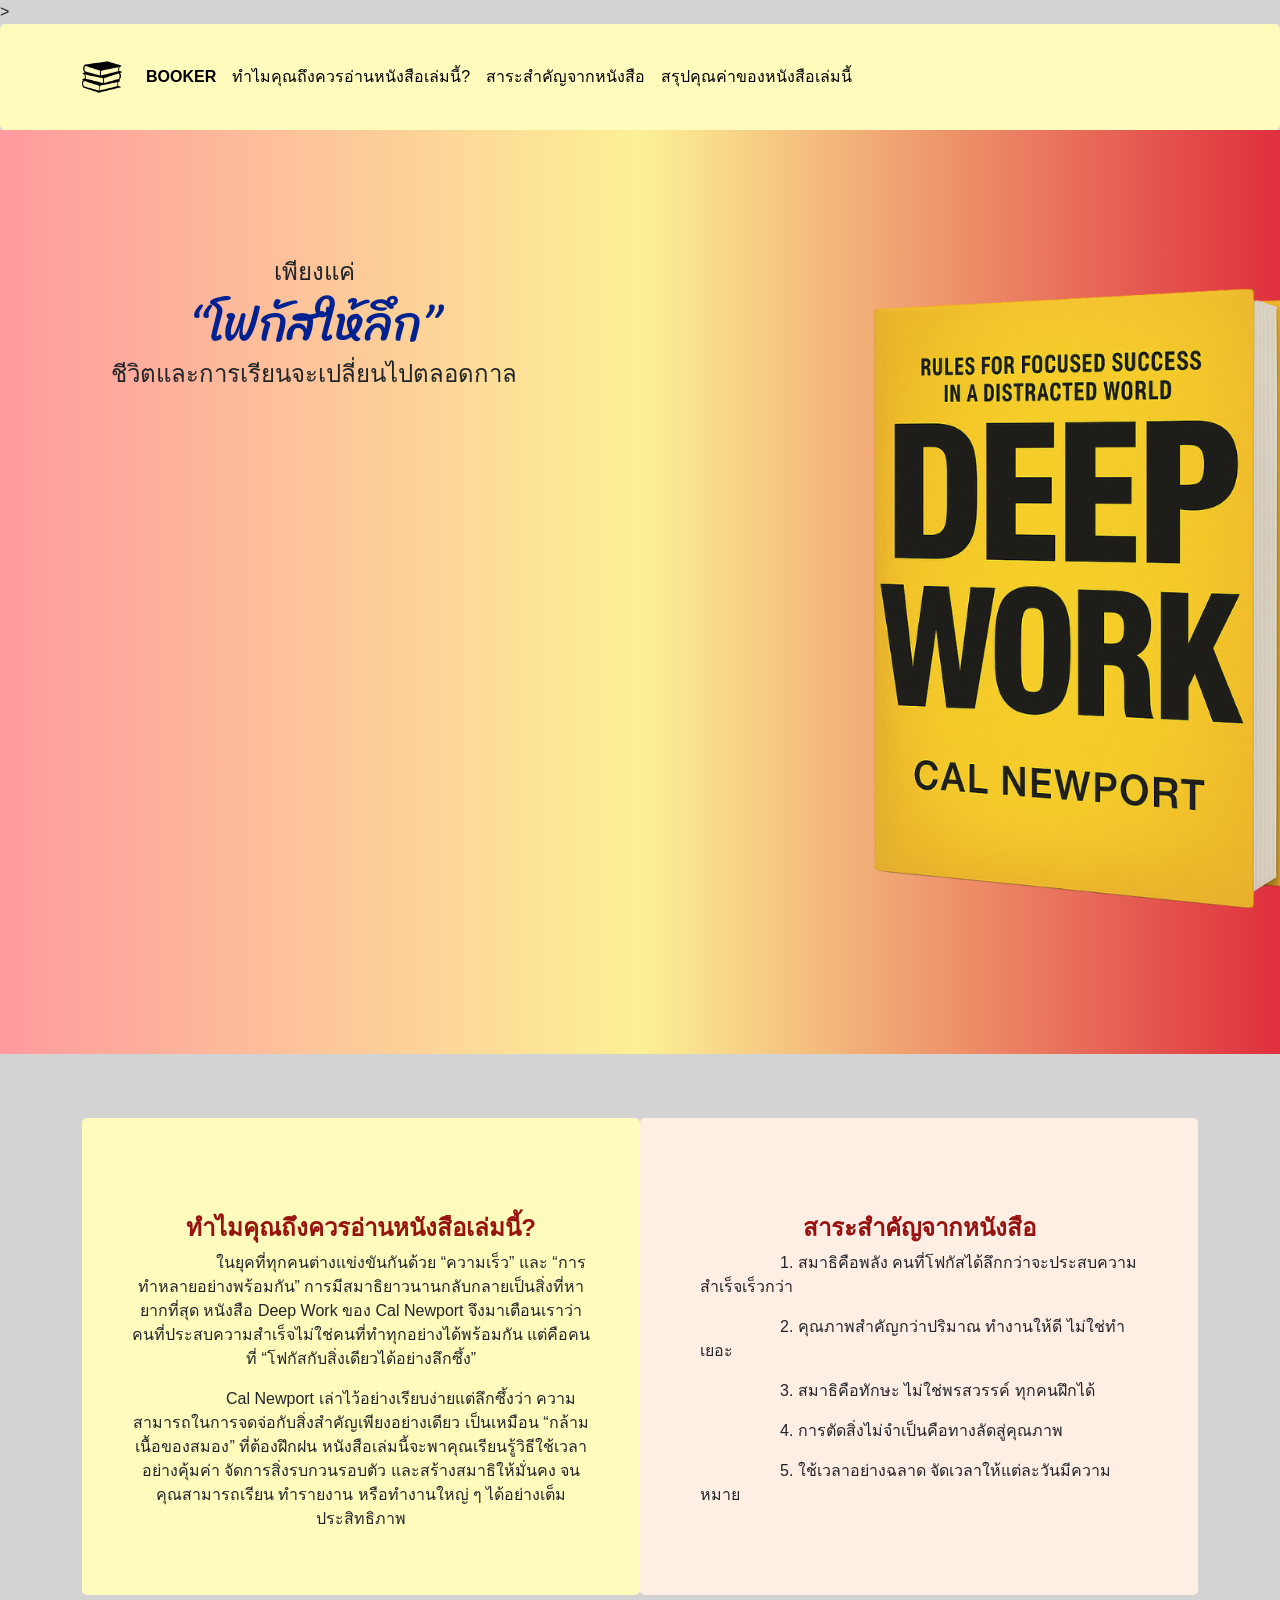
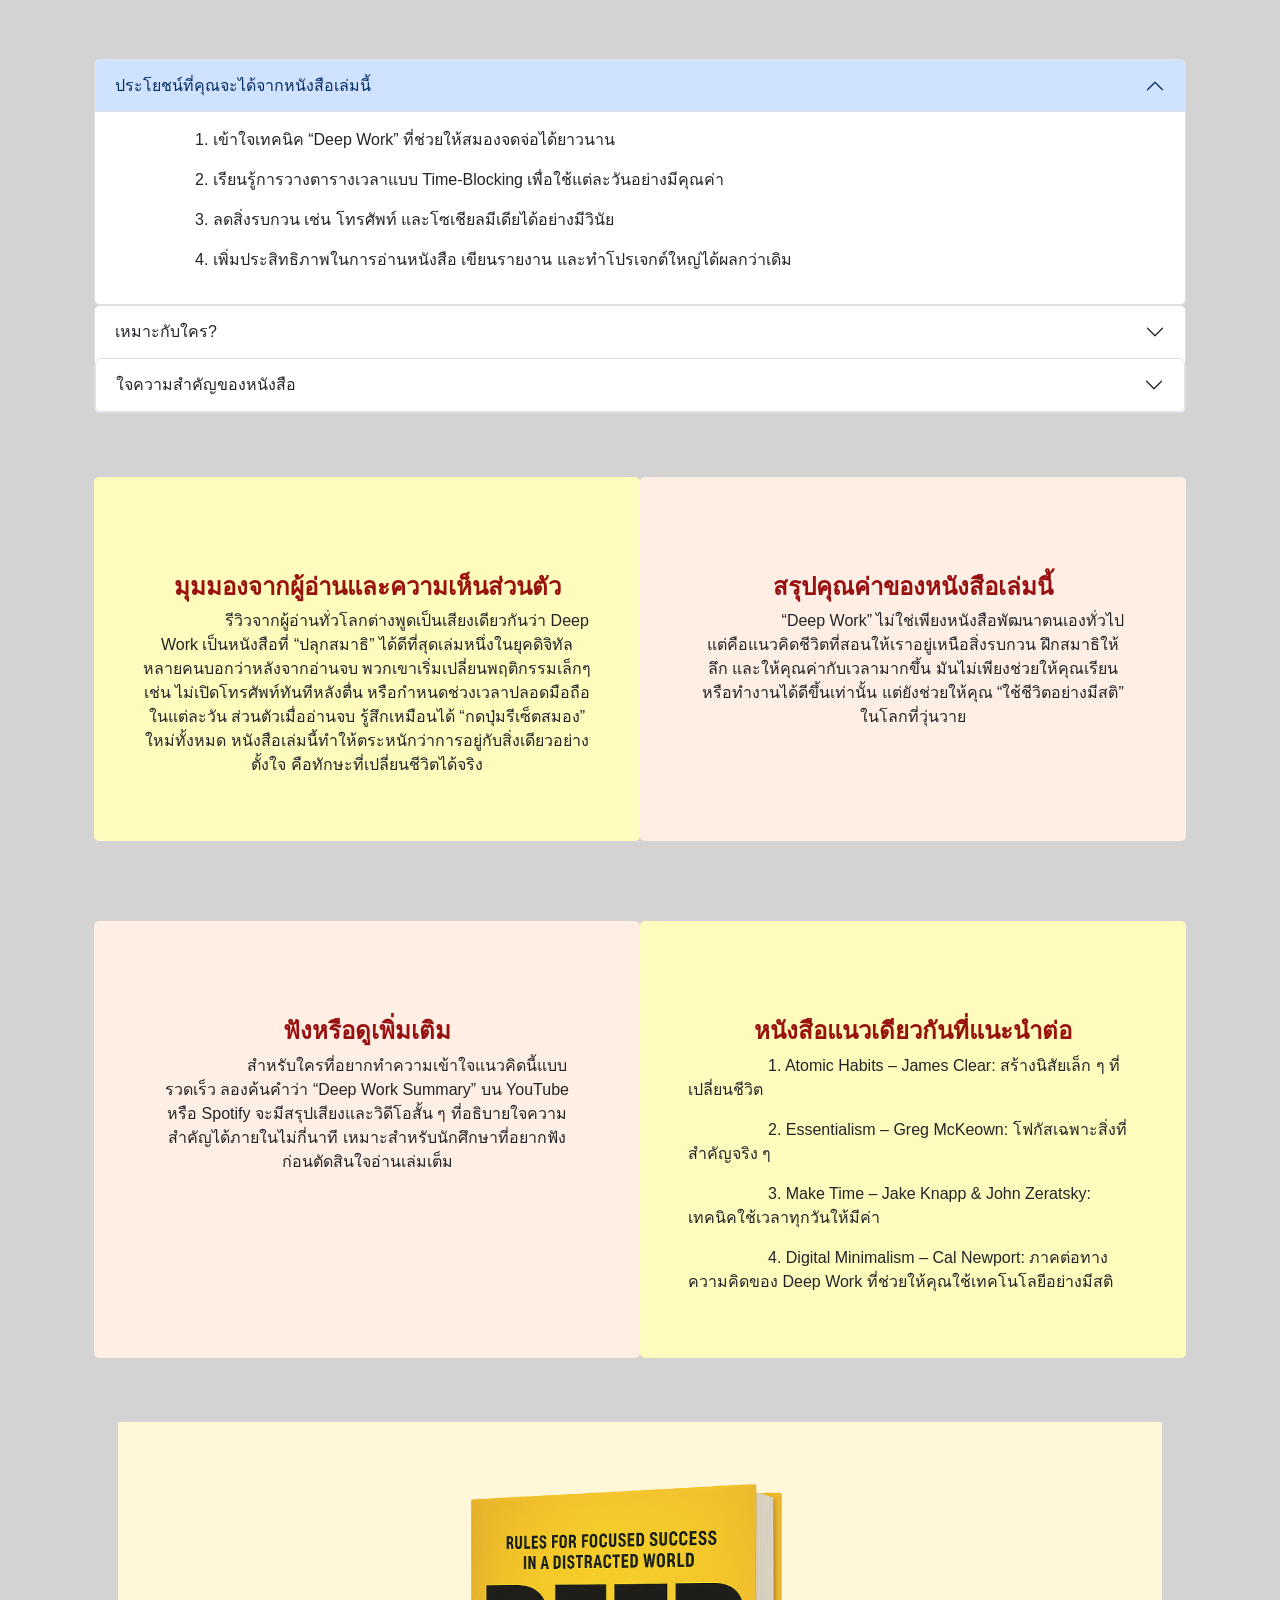
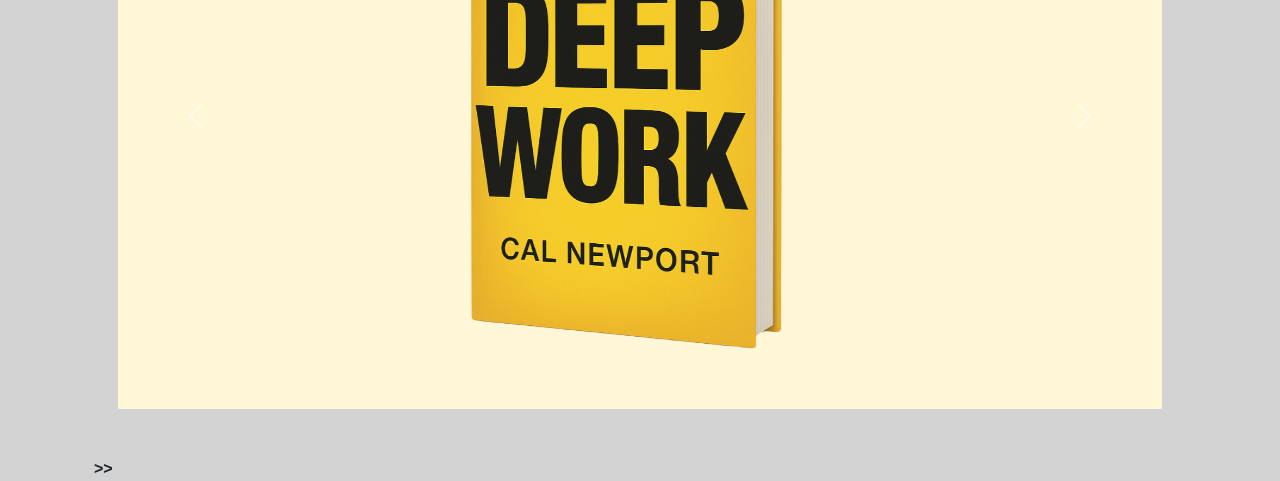
<file: index.html>
<!doctype html>>
<html lang="en">
  <head>
    <meta charset="utf-8">
    <meta name="viewport" content="width=device-width, initial-scale=1">
    <title>แนะนำหนังสือสำหรับคนอยากมีสมาธิในการทำงานและพัฒนาตนเอง</title>
    <meta name="keywords" content="สมาธิในการทำงาน, โฟกัสอย่างลึก, พัฒนาตนเอง, ลดสิ่งรบกวน, เทคนิคสร้างนิสัย"> 
    <meta name="description" content="เรียนรู้เทคนิคพัฒนาตนเองสร้างนิสัยเพื่อเพิ่มสมาธิในการทำงาน ลดสิ่งรบกวน และโฟกัสกับสิ่งสำคัญอย่างลึกซึ้ง">




    <link href="https://cdn.jsdelivr.net/npm/bootstrap@5.3.8/dist/css/bootstrap.min.css" rel="stylesheet" integrity="sha384-sRIl4kxILFvY47J16cr9ZwB07vP4J8+LH7qKQnuqkuIAvNWLzeN8tE5YBujZqJLB" crossorigin="anonymous">
   <link href="https://fonts.googleapis.com/css2?family=Sriracha&display=swap" rel="stylesheet">
    <link rel="stylesheet" href="css/style.css">
    <!-- cssภาพเลื่อนได้ -->
    <link href="https://unpkg.com/aos@2.3.1/dist/aos.css" rel="stylesheet"> 

</head>
  <body>
  
  <style>
  </style>


 <div class="body">


  <!--  บาร์หลักด้านบน -->
<div class=" left-column sticky-top ">
      <nav class="container navbar navbar-expand-lg">
            <div class="container-fluid">
        <a class="navbar-brand" href="#"><img src="image/books-stack-of-three.png" alt="" width="40px "></a>
           
            <button class="navbar-toggler" type="button" data-bs-toggle="collapse" data-bs-target="#navbarSupportedContent" aria-controls="navbarSupportedContent" aria-expanded="false" aria-label="Toggle navigation">
              <span class="navbar-toggler-icon"></span>
           </button>

            <div class="collapse navbar-collapse" id="navbarSupportedContent">
            <ul class="navbar-nav me-auto mb-2 mb-lg-0">
          
            <li class="nav-item ">
              <a class="nav-link active fw-bold " aria-current="page" href="#">BOOKER</a>
            </li>

      <li class="nav-item">
              <a class="nav-link active" aria-current="page" href="#benefit">ทำไมคุณถึงควรอ่านหนังสือเล่มนี้?</a>
            </li>

     <li class="nav-item">
              <a class="nav-link active" aria-current="page" href="#key">สาระสำคัญจากหนังสือ</a>
            </li>

     <li class="nav-item">
              <a class="nav-link active" aria-current="page" href="#top">สรุปคุณค่าของหนังสือเล่มนี้</a>
            </li>

    
     
    </ul>
      </div>
     </div>
    </nav>
</div>
 </div> 
  <!-- จบบาร์หลักด้านบน -->
  
  
 <div class="backgroundcolor ">
    <div class="row">
        <div class="col-12 col-md-6 text my-5 text-center order-2 order-md-1 my-0 my-md-2 my-xl-3 px-5 py-1 py-md-3 py-xl-5">
          <br>
           <h4>เพียงแค่ </h4>
           <h1> “โฟกัสให้ลึก” </h1>
           <h4>ชีวิตและการเรียนจะเปลี่ยนไปตลอดกาล</h4>
           
        </div>      
       <div class="col-12 col-md-6 order-1 order-md-2 px-0 ">
          <img src="image/ปกหน้า.png" width="1500px"data-aos="fade-right" >
         
        </div>
    </div>
 </div>     



<div  id="benefit" class="container mt-5">

   
                <!-- ถ้าใส่ container คือกลางจอ -->
<div class="container my-5 ">     
    
        <!-- ต้องใส่ row เมื่อจะใส่คอลัมน์ (col) -->
        <div class="row">

            <!-- คอลัมน์ซ้าย -->
            <div class="col-12 col-md-6 col-xl-6 text-center my-0 my-md-2 my-xl-3 px-5 py-1 py-md-3 py-xl-5 left-column "> 
                    <h4 class="mt-5 fw-bold ">ทำไมคุณถึงควรอ่านหนังสือเล่มนี้?</h4>

                    <p> 
                    ในยุคที่ทุกคนต่างแข่งขันกันด้วย “ความเร็ว” และ “การทำหลายอย่างพร้อมกัน” การมีสมาธิยาวนานกลับกลายเป็นสิ่งที่หายากที่สุด 
                    หนังสือ Deep Work ของ Cal Newport จึงมาเตือนเราว่า คนที่ประสบความสำเร็จไม่ใช่คนที่ทำทุกอย่างได้พร้อมกัน แต่คือคนที่ “โฟกัสกับสิ่งเดียวได้อย่างลึกซึ้ง”
                    </p>
          
                    <p> 
                    Cal Newport เล่าไว้อย่างเรียบง่ายแต่ลึกซึ้งว่า ความสามารถในการจดจ่อกับสิ่งสำคัญเพียงอย่างเดียว เป็นเหมือน “กล้ามเนื้อของสมอง” ที่ต้องฝึกฝน 
                    หนังสือเล่มนี้จะพาคุณเรียนรู้วิธีใช้เวลาอย่างคุ้มค่า จัดการสิ่งรบกวนรอบตัว และสร้างสมาธิให้มั่นคง จนคุณสามารถเรียน ทำรายงาน หรือทำงานใหญ่ ๆ ได้อย่างเต็มประสิทธิภาพ
                    </p>
            </div>

            <!-- คอลัมน์ขวา -->
            <div class="col-12 col-md-6 col-xl-6  my-0 my-md-2 my-xl-3 px-5 py-1 py-md-3 py-xl-5 right-column ">         
                     <div id="key"   class="container mt-5">
                  <h4 class="fw-bold  text-center">สาระสำคัญจากหนังสือ</h4>
                  
                       
                            <p> 1. สมาธิคือพลัง คนที่โฟกัสได้ลึกกว่าจะประสบความสำเร็จเร็วกว่า </p>
                         
                            <p> 2. คุณภาพสำคัญกว่าปริมาณ ทำงานให้ดี ไม่ใช่ทำเยอะ
                            </p>
                      
                            <p> 3. สมาธิคือทักษะ ไม่ใช่พรสวรรค์ ทุกคนฝึกได้
                            </p>
                        
                            <p> 4. การตัดสิ่งไม่จำเป็นคือทางลัดสู่คุณภาพ
                            </p>
                            
                            <p> 5. ใช้เวลาอย่างฉลาด จัดเวลาให้แต่ละวันมีความหมาย
                            </p>

                      </div>
           </div>
</div>
</div>





<!-- ข้อความพับเก่งได้ -->
<div class="container mt-5">


<div class="accordion" id="accordionExample">
  <div class="accordion-item">
    <h2 class="accordion-header">
      <button class="accordion-button" type="button" data-bs-toggle="collapse" data-bs-target="#collapseOne" aria-expanded="true" aria-controls="collapseOne">
         <!-- ชื่อหัวข้อพับ -->
         ประโยชน์ที่คุณจะได้จากหนังสือเล่มนี้
      </button>
    </h2>
    <div id="collapseOne" class="accordion-collapse collapse show" data-bs-parent="#accordionExample">
      <div class="accordion-body">
        <!-- เนื้อหา -->
        <strong>  <p>1. เข้าใจเทคนิค “Deep Work” ที่ช่วยให้สมองจดจ่อได้ยาวนาน</p>
                  <p>2. เรียนรู้การวางตารางเวลาแบบ Time-Blocking เพื่อใช้แต่ละวันอย่างมีคุณค่า</p>
                  <p>3. ลดสิ่งรบกวน เช่น โทรศัพท์ และโซเชียลมีเดียได้อย่างมีวินัย</p>
                  <p>4. เพิ่มประสิทธิภาพในการอ่านหนังสือ เขียนรายงาน และทำโปรเจกต์ใหญ่ได้ผลกว่าเดิม</p>
      </div>
      
    </div>
  </div>
  <div class="accordion-item">
    <h2 class="accordion-header">
      <button class="accordion-button collapsed" type="button" data-bs-toggle="collapse" data-bs-target="#collapseTwo" aria-expanded="false" aria-controls="collapseTwo">
        <!-- ชื่อหัวข้อพับ -->
        เหมาะกับใคร?
      </button>
    </h2>
    <div id="collapseTwo" class="accordion-collapse collapse" data-bs-parent="#accordionExample">
      <div class="accordion-body">
        <!-- เนื้อหา -->
        <strong> <p>1. นักเรียน นักศึกษาที่อยากเพิ่มสมาธิและคุณภาพการเรียน</p>
                 <p>2. คนที่รู้สึกว่าตัวเอง “ทำงานทั้งวันแต่ไม่คืบหน้า”</p>
                 <p>3. ผู้ที่ต้องการพัฒนาทักษะความคิด การเขียน หรือการทำงานสร้างสรรค์ให้ดียิ่งขึ้น</p>
                

    </div>
  </div>
  <div class="accordion-item">
    <h2 class="accordion-header">
      <button class="accordion-button collapsed" type="button" data-bs-toggle="collapse" data-bs-target="#collapseThree" aria-expanded="false" aria-controls="collapseThree">
       ใจความสำคัญของหนังสือ
      </button>
    </h2>
    <div id="collapseThree" class="accordion-collapse collapse" data-bs-parent="#accordionExample">
      <div class="accordion-body">
        <strong> <div id="key"   class="container ">
                  
                  <p> Cal Newport แบ่งแนวคิดของ Deep Work ออกเป็น 4 กฎหลักที่นำไปใช้ได้จริง </p>
                        <h5>1. ทำงานอย่างมีเป้าหมาย (Work Deeply)</h5>
                            <p> หนังสือเล่มนี้จะช่วยให้คุณเข้าใจว่าทำไมการสร้างวินัยจึงยาก และให้เคล็ดลับง่ายๆ ที่จะทำให้การสร้างนิสัยใหม่ๆ เป็นไปได้จริงในชีวิตประจำวัน
                            </p>
                        <h5>2. ยอมรับความเบื่อ (Embrace Boredom)</h5>  
                            <p> สมองเราชอบหนีความเบื่อด้วยการเปิดมือถือ แต่ผู้เขียนชี้ว่า การอยู่กับความนิ่งคือการฝึกสมาธิที่แท้จริง
                            </p>
                      <h5>3. เลิกโซเชียลที่ไม่จำเป็น (Quit Social Media)</h5> 
                            <p> ไม่ต้องเลิกทั้งหมด แต่เลือกใช้เฉพาะสิ่งที่ช่วยให้คุณเติบโตทางความคิด
                            </p>
                        <h5>4. ทำงานให้สำเร็จในเวลาที่จำกัด (Drain the Shallows)</h5> 
                            <p> ลดงานที่ไม่จำเป็น เช่น การเช็กอีเมลทั้งวัน หรือประชุมไร้สาระ แล้วหันมาให้เวลาแก่สิ่งที่สร้างคุณค่าจริงๆ</p>
                  
                </div>
      </div>
    </div>
  </div>
</div>
<!-- ถ้าใส่ container คือกลางจอ -->
<div class="container my-5 ">     
    
        <!-- ต้องใส่ row เมื่อจะใส่คอลัมน์ (col) -->
        <div class="row">

            <!-- คอลัมน์ซ้าย -->
            <div class="col-12 col-md-6 col-xl-6 text-center my-0 my-md-2 my-xl-3 px-5 py-1 py-md-3 py-xl-5 left-column "> 
                    <h4 class="mt-5 fw-bold ">มุมมองจากผู้อ่านและความเห็นส่วนตัว</h4>

            <p> รีวิวจากผู้อ่านทั่วโลกต่างพูดเป็นเสียงเดียวกันว่า Deep Work เป็นหนังสือที่ “ปลุกสมาธิ” ได้ดีที่สุดเล่มหนึ่งในยุคดิจิทัล หลายคนบอกว่าหลังจากอ่านจบ พวกเขาเริ่มเปลี่ยนพฤติกรรมเล็กๆ 
                เช่น ไม่เปิดโทรศัพท์ทันทีหลังตื่น หรือกำหนดช่วงเวลาปลอดมือถือในแต่ละวัน ส่วนตัวเมื่ออ่านจบ รู้สึกเหมือนได้ “กดปุ่มรีเซ็ตสมอง” ใหม่ทั้งหมด หนังสือเล่มนี้ทำให้ตระหนักว่าการอยู่กับสิ่งเดียวอย่างตั้งใจ 
                คือทักษะที่เปลี่ยนชีวิตได้จริง</p>
                   
            </div>

            <!-- คอลัมน์ขวา -->
            <div class="col-12 col-md-6 col-xl-6 text-center my-0 my-md-2 my-xl-3 px-5 py-1 py-md-3 py-xl-5 right-column ">         
                     <div id="top"   class="container mt-5">
                  <h4 class="fw-bold">สรุปคุณค่าของหนังสือเล่มนี้</h4>
                  
                  <p> “Deep Work” ไม่ใช่เพียงหนังสือพัฒนาตนเองทั่วไป แต่คือแนวคิดชีวิตที่สอนให้เราอยู่เหนือสิ่งรบกวน ฝึกสมาธิให้ลึก และให้คุณค่ากับเวลามากขึ้น 
                      มันไม่เพียงช่วยให้คุณเรียนหรือทำงานได้ดีขึ้นเท่านั้น แต่ยังช่วยให้คุณ “ใช้ชีวิตอย่างมีสติ” ในโลกที่วุ่นวาย 
                  </p>
                    </div>
           </div>
        </div>      
</div>

<!-- ถ้าใส่ container คือกลางจอ -->
<div class="container my-5 ">     
    
        <!-- ต้องใส่ row เมื่อจะใส่คอลัมน์ (col) -->
        <div class="row">
<!-- คอลัมน์ขวา -->
            <div class="col-12 col-md-6 col-xl-6 text-center my-0 my-md-2 my-xl-3 px-5 py-1 py-md-3 py-xl-5 right-column ">         
                     <div id="key"   class="container mt-5">
             
            <h4 class="fw-bold">ฟังหรือดูเพิ่มเติม</h4>
            <p> สำหรับใครที่อยากทำความเข้าใจแนวคิดนี้แบบรวดเร็ว ลองค้นคำว่า “Deep Work Summary” 
                บน YouTube หรือ Spotify จะมีสรุปเสียงและวิดีโอสั้น ๆ ที่อธิบายใจความสำคัญได้ภายในไม่กี่นาที 
                เหมาะสำหรับนักศึกษาที่อยากฟังก่อนตัดสินใจอ่านเล่มเต็ม
            </p>
                    </div>
           </div>
            <!-- คอลัมน์ซ้าย -->
            <div class="col-12 col-md-6 col-xl-6  my-0 my-md-2 my-xl-3 px-5 py-1 py-md-3 py-xl-5 left-column "> 
                    <h4 class="mt-5 fw-bold text-center">หนังสือแนวเดียวกันที่แนะนำต่อ</h4>

                
            
            <p> 1. Atomic Habits – James Clear: สร้างนิสัยเล็ก ๆ ที่เปลี่ยนชีวิต </p>
            <p> 2. Essentialism – Greg McKeown: โฟกัสเฉพาะสิ่งที่สำคัญจริง ๆ </p>
            <p> 3. Make Time – Jake Knapp & John Zeratsky: เทคนิคใช้เวลาทุกวันให้มีค่า </p>
            <p> 4. Digital Minimalism – Cal Newport: ภาคต่อทางความคิดของ Deep Work ที่ช่วยให้คุณใช้เทคโนโลยีอย่างมีสติ </p>

                   
            </div>

           
</div>





   








<!-- ภาพเลื่อนได้ -->
<div class="container mt-5"> 

        <div id="carouselExample" class="carousel slide">
  <div class="carousel-inner">

        <div class="carousel-item active">
           <img src="image/รูปเลื่อน1.png" class="d-block w-100" alt="...">
        </div>
 
        <div class="carousel-item">
           <img src="image/รูปเลื่อน2.png" class="d-block w-100" alt="...">
        </div>

        <div class="carousel-item">
           <img src="image/รูปเลื่อน3.png" class="d-block w-100" alt="...">
        </div>
  </div>

  <button class="carousel-control-prev" type="button" data-bs-target="#carouselExample" data-bs-slide="prev">
    <span class="carousel-control-prev-icon" aria-hidden="true"></span>
    <span class="visually-hidden">Previous</span>
  </button>
  <button class="carousel-control-next" type="button" data-bs-target="#carouselExample" data-bs-slide="next">
    <span class="carousel-control-next-icon" aria-hidden="true"></span>
    <span class="visually-hidden">Next</span>
  </button>
</div>

</div>



</div>

    <script src="https://cdn.jsdelivr.net/npm/bootstrap@5.3.8/dist/js/bootstrap.bundle.min.js" integrity="sha384-FKyoEForCGlyvwx9Hj09JcYn3nv7wiPVlz7YYwJrWVcXK/BmnVDxM+D2scQbITxI" crossorigin="anonymous"></script>
  </body>
<!-- จาว่าสคิป -->
  <script src="https://unpkg.com/aos@2.3.1/dist/aos.js"></script>
<script>
  AOS.init();
</script>

</html>>>
</file>
<file: css/style.css>
.backgroudcolor {
  background-color: #EDEBEA; }


 p{
  text-indent: 80px; 
}


.blue-text {
  color: #002291
}

 h1 {
  font-family: 'Sriracha', cursive; /* ฟ้อนต์ Sriracha */
  font-weight: 400;                 /* น้ำหนัก Regular */
  font-size: 48px;                  /* ขนาดตัวอักษร */
  line-height: 1.2;                 /* ระยะบรรทัด (ปรับให้บาลานซ์) */
  color: #002291;                      /* สีข้อความ (ปรับได้) */
}

.Mitr {
  font-family: 'Mitr', sans-serif; /* ฟ้อนต์ Mitr */
  font-weight: 400;                /* Regular 400 */
  font-size: 24px;                 /* ขนาดตัวอักษร (ปรับได้) */
}

 .container p {
    font-weight: normal; /* ตั้งค่า font-weight ให้ <p> ปกติ */
  }

.fw-bold {
  color: #910202ef;  /* สีเดียวกันกับตัวหนาอื่น ๆ */
}


.backgroundcolor {
  background: linear-gradient(to right, #ff9a9e, #fcf195, #df2f3d);
  /* ไล่สีจากชมพู → ครีม → ฟ้า */
  padding: 40px 0; /* เพิ่มช่องว่างด้านบนล่าง */
}

.bg-dark-green {
      background-color: #32462f;
      color: white; 
    }


  
  /* กำหนดสไตล์ให้คอลัมน์ฝั่งซ้าย */
.left-column {
  background-color: #fffbbc; /* สีครีมอ่อน */
  padding: 20px; /* เพิ่มช่องว่างภายใน */
  border-radius: 5px; /* ทำให้ขอบมนนิดหน่อย (ถ้าต้องการ) */
}

/* กำหนดสไตล์ให้คอลัมน์ฝั่งขวา */
.right-column {
  background-color: #ffeee3; /* สีเทาอ่อน */
  padding: 20px; /* เพิ่มช่องว่างภายใน */
  border-radius: 5px; 
}



body {
  background-color: #cacacad2; /* สีครีม */
  margin: 0;
  font-family: sans-serif;
}
</file>
